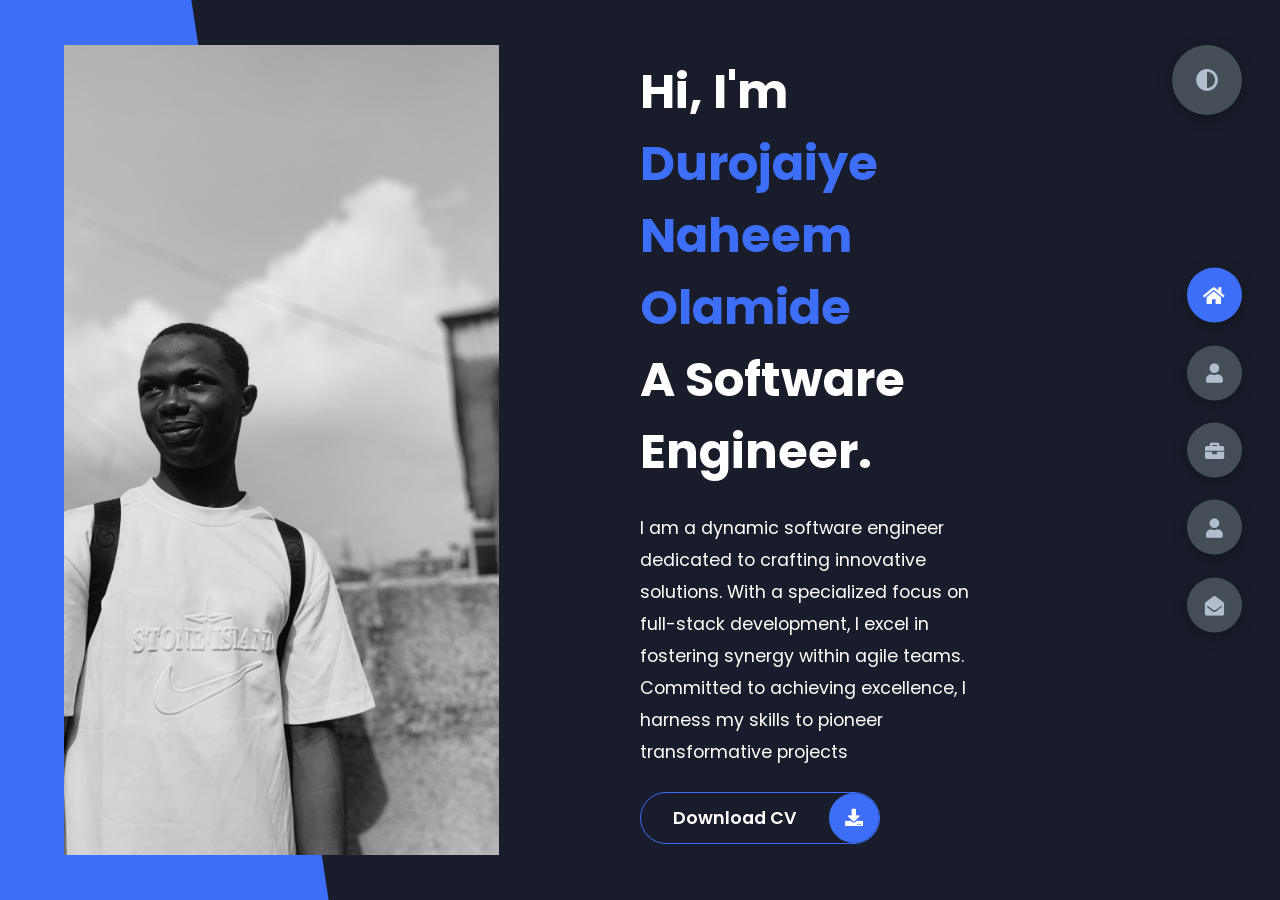
<file: index.html>
<!DOCTYPE html>
<html lang="en">
<head>
    <meta charset="UTF-8">
    <meta http-equiv="X-UA-Compatible" content="IE=edge">
    <meta name="viewport" content="width=device-width, initial-scale=1.0">
    <!-- Title that appears in the tab -->
    <title>Naheem Olamide | Portfolio</title>

    <!-- Browser Tab Icon (Favicon) -->
    <link rel="icon" type="image/png" href="image/naheem logo.png">
    <link rel="stylesheet" href="asset/fontawesome/css/all.min.css">
    <link rel="stylesheet" href="css/folio.css">
    <link rel="preconnect" href="https://fonts.googleapis.com" crossorigin="anonymous">
    <link rel="preconnect" href="https://fonts.gstatic.com" crossorigin="anonymous">
    <link rel="stylesheet" href="https://cdnjs.cloudflare.com/ajax/libs/font-awesome/5.15.4/css/all.min.css" integrity="sha512-1ycn6IcaQQ40/MKBW2W4Rhis/DbILU74C1vSrLJxCq57o941Ym01SwNsOMqvEBFlcgUa6xLiPY/NS5R+E6ztJQ==" crossorigin="anonymous" referrerpolicy="no-referrer" />
    <link href="https://fonts.googleapis.com/css2?family=Poppins:wght@400;500;600;700;800&display=swap" rel="stylesheet" crossorigin="anonymous">
</head>
<body class="main-content">
    <header class="container header active" id="home">
        <div class="header-content">
            <div class="left-header">
                <div class="h-shape"></div>
                <div class="image">
                    <img src="image/IMG_9837.jpeg" alt="profile-pic">
                </div>
            </div>
            <div class="right-header">
                <h2 class="name">
                    Hi, I'm <span>Durojaiye Naheem Olamide</span><br>
                    A Software Engineer.
                </h2>
                <p>
                I am a dynamic software engineer dedicated to crafting innovative solutions. With a specialized focus on full-stack development, I excel in fostering synergy within agile teams. Committed to achieving excellence, I harness my skills to pioneer transformative projects
                </p>
                <div class="btn-con">
                    <a href="cv/DUROJAIYE-NAHEEM-OLAMIDE-FlowCV-Resume-20241020.pdf" class="main-btn">
                        <span class="btn-text">Download CV</span>
                        <span class="btn-icon"><i class="fas fa-download"></i></span>
                    </a>
                </div>
            </div>
        </div>
    </header>
    <main>
        <section class="container about" id="about">
            <div class="main-title">
                <h2>My <span>Bio</span><span class="bg-text">my stats</span></h2>
            </div>
            <div class="about-container">
                <div class="left-about">
                    
                    <p>
                        Durojaiye Naheem Olamide is a dedicated software developer with a current role at Codeweb Solutions, where he also serves as a tutor at Codeweb Academy, a division of Codeweb Solutions. His passion for creating innovative software solutions drives him to excel in his profession. As a software engineer, Adegbenga Oluwatosin aspires to become one of the most sought-after developers in the industry. His ultimate goal is to develop an application that will significantly enhance the lives of countless individuals. Throughout his career, Adekoya Adegbenga has achieved impressive milestones, demonstrating his expertise and commitment to excellence in software development. With a bright future ahead, he continues to make strides in his journey, impacting the world of technology and beyond
                    </p>
                </div>
                <div class="right-about">
                    <div class="about-item">
                        <div class="abt-text">
                            <p class="large-text">20+</p>
                            <p class="small-text">Projects <br /> Completed</p>
                        </div>
                    </div>
                    <div class="about-item">
                        <div class="abt-text">
                            <p class="large-text">2 years+</p>
                            <p class="small-text"> <br />of experience</p>
                        </div>
                    </div>
                    <div class="about-item">
                        <div class="abt-text">
                            <p class="large-text">20+</p>
                            <p class="small-text">Happy <br /> Clients</p>
                        </div>
                    </div>
                    <div class="about-item">
                        <div class="abt-text">
                            <p class="large-text">20+</p>
                            <p class="small-text">Customer <br /> reviews</p>
                        </div>
                    </div>
                </div>
            </div>
            <div class="about-stats">
                <h4 class="stat-title">My Skills</h4>
                <div class="progress-bars">
                    <div class="progress-bar">
                        <p class="prog-title">html5</p>
                        <div class="progress-con">
                            <p class="prog-text">100%</p>
                            <div class="progress">
                                <span class="html"></span>
                            </div>
                        </div>
                    </div>
                    <div class="progress-bar">
                        <p class="prog-title">CSS3</p>
                        <div class="progress-con">
                            <p class="prog-text">90%</p>
                            <div class="progress">
                                <span class="css"></span>
                            </div>
                        </div>
                    </div>
                    <div class="progress-bar">
                        <p class="prog-title">javascript</p>
                        <div class="progress-con">
                            <p class="prog-text">90%</p>
                            <div class="progress">
                                <span class="js"></span>
                            </div>
                        </div>
                    </div>

                    <div class="progress-bar">
                        <p class="prog-title">PHP</p>
                        <div class="progress-con">
                            <p class="prog-text">92%</p>
                            <div class="progress">
                                <span class="php"></span>
                            </div>
                        </div>
                    </div>

                    <div class="progress-bar">
                        <p class="prog-title">Laravel</p>
                        <div class="progress-con">
                            <p class="prog-text">85%</p>
                            <div class="progress">
                                <span class="laravel"></span>
                            </div>
                        </div>
                    </div>

                    <div class="progress-bar">
                        <p class="prog-title">NodeJS</p>
                        <div class="progress-con">
                            <p class="prog-text">70%</p>
                            <div class="progress">
                                <span class="node"></span>
                            </div>
                        </div>
                    </div>

                    <div class="progress-bar">
                        <p class="prog-title">Tailwind Css</p>
                        <div class="progress-con">
                            <p class="prog-text">95%</p>
                            <div class="progress">
                                <span class="css"></span>
                            </div>
                        </div>
                    </div>
                    <div class="progress-bar">
                        <p class="prog-title">Sql</p>
                        <div class="progress-con">
                            <p class="prog-text">70%</p>
                            <div class="progress">
                                <span class="c"></span>
                            </div>
                        </div>
                    </div>
                    
                </div>
            </div>
            
        </section>
        <section class="container" id="portfolio">
            <div class="main-title">
                <h2>My <span>Projects</span><span class="bg-text">My Work</span></h2>
            </div>
            <p class="port-text">
                Here is some of my work that I've done in various programming languages.
            </p>
            <div class="portfolios">
                <div class="portfolio-item">
                    <div class="image">
                        <img src="image/header-bulb-table.jpeg" alt="">
                    </div>
                    <h2>CODEWEB CLASS</h2>
                    <div class="hover-items">
                        <h3>Project Source</h3>
                        <div class="icons">
                            <a href="https://github.com/naheemola123/CODEWEB-CLASS" class="icon" target="_blank">
                                <i class="fab fa-github"></i>
                            </a>
                            
                            <h2>A Website for Teaching online</h2>
                        </div>
                    </div>
                </div>
                 
                <!-- <div class="portfolio-item">
                    <div class="image">
                        <img src="./asset/logo.svg" alt="">
                    </div>
                    <h2>A Nodejs Project</h2>
                    <div class="hover-items">
                        <h3>Project Source</h3>
                        <div class="icons">
                            <a href="https://github.com/Fiyingithub/SimpleApi"  class="icon" target="_blank">
                                <i class="fab fa-github"></i>
                            </a>
                            
                            <h2>A Nodejs Project</h2>
                        </div>
                    </div>
                </div> -->
            
        </section>


        <section class="container" id="blogs">
            <div class="blogs-content">
                <div class="main-title">
                    <h2>About <span>Me</span><span class="bg-text"></span></h2>
                </div>
                <div class="blogs">
                    <div class="blog">
                        <div class="blog-text">
                            <h4>
                                Hello, Durojaiye Naheem Olamide, a results-driven software engineer with a passion for building cutting-edge solutions. My expertise lies in full-stack development,With a comprehensive skill set spanning HTML, CSS, JavaScript, SQL, PHP, Node.js, React, and Tailwind CSS, I offer a holistic approach to modern development,
                                and I thrive in collaborative, fast-paced environments. I have 2 years of experience in web development.
                                 <br /> <br /> 
                                 My background in full-stack development is complemented by a passion for optimizing user experiences and system performance. Proficient in crafting intuitive interfaces and seamlessly integrating technologies, I strive to exceed expectations with every project.
                                 <br> <br>
                                What truly sets me apart is my unwavering dedication to staying at the forefront of industry trends. I'm not just a developer; I'm a problem-solver, a creative thinker, and a constant learner.
                                 <br /> <br>
                                 I am uniquely positioned to offer these skills and more. I am driven by a desire to simplify complexities, making your clients' and employers' lives smoother and more efficient. Let's collaborate to bring your vision to life.
                                 <br />
                                 Eager to embark on this journey together,<br>
                                 <b><h1>Durojaiye Naheem Olamide</h1></b>
                            </h4>
                            <p>
                              
                            </p>
                        </div>
                    </div>
                    
            </div>
        </section>


        <section class="container contact" id="contact">
            <div class="contact-container">
                <div class="main-title">
                    <h2>Contact <span>Me</span><span class="bg-text">Contact</span></h2>
                </div>
                <div class="contact-content-con">
                    <div class="left-contact">
                        <h4>Contact me here</h4>
                        <p>
                          
                        </p>
                        <div class="contact-info">
                            <div class="contact-item">
                                <div class="icon">
                                    <i class="fas fa-map-marker-alt"></i>
                                    <span>Location:</span>
                                </div>
                                <p>
                                    Ikorodu, Lagos,Nigeria
                                </p>
                            </div>
                            <div class="contact-item">
                                <div class="icon">
                                    <i class="fas fa-envelope"></i>
                                    <span>Email: </span>
                                </div>
                                <p>
                                    <span>naheemolamide4@gmail.com</span>
                                </p>
                            </div>
                            
                            <div class="contact-item">
                                <div class="icon">
                                    <i class="fas fa-phone"></i>
                                    <span>Mobile Number:</span>
                                </div>
                                <p>
                                    <span>08162237554</span>
                                </p>
                            </div>
                            <div class="contact-item">
                                <div class="icon">
                                    <i class="fas fa-globe-africa"></i>
                                    <span>Languages:</span>
                                </div>
                                <p>
                                    <span> English</span>
                                </p>
                            </div>
                        </div>
                        <div class="contact-icons">
                            <div class="contact-icon">
                                
                                
                                <a href="https://github.com/naheemola123" target="_blank">
                                    <i class="fab fa-github"></i><br>
                                </a>
                                <a href="https://x.com/olamidenaheem?s=11">
                                    <i class="fab fa-twitter"></i>
                                </a>
                                <a href="https://www.instagram.com/__horlarvibez224?igsh=MW5ia3F2aGsxa2l6Yw%3D%3D&utm_source=qr">
                                    <i class="fab fa-instagram"></i>
                                </a>
                                <a href="https://www.linkedin.com/in/naheem-olamide-9b7874290/">
                                    <i class="fab fa-linkedin"></i>
                                </a>
                            </div>
                        </div>
                    </div>
                    <div class="right-contact">
                        <form action="" class="contact-form">
                            <div class="input-control i-c-2">
                                <input type="text" required placeholder="YOUR NAME">
                                <input type="email" required placeholder="YOUR EMAIL">
                            </div>
                            <div class="input-control">
                                <input type="text" required placeholder="ENTER SUBJECT">
                            </div>
                            <div class="input-control">
                                <textarea name="" id="" cols="15" rows="8" placeholder="Message Here..."></textarea>
                            </div>
                            <div class="submit-btn">
                                <a href="cv/DUROJAIYE-NAHEEM-OLAMIDE-FlowCV-Resume-20241020.pdf" class="main-btn">
                                    <span class="btn-text">Download CV</span>
                                    <span class="btn-icon"><i class="fas fa-download"></i></span>
                                </a>
                            </div>
                        </form>
                    </div>
                </div>
            </div>
        </section>
    </main>

    <div class="controls">
        <div class="control active-btn" data-id="home" >
            <i class="fas fa-home"></i>
        </div>
        <div class="control" data-id="about">
            <i class="fas fa-user"></i>
        </div>
        <div class="control" data-id="portfolio">
            <i class="fas fa-briefcase"></i>
        </div>
        <div class="control" data-id="blogs">
            <i class="fas fa-user"></i>
        </div>
        <div class="control" data-id="contact">
            <i class="fas fa-envelope-open"></i>
        </div>
    </div>
    <div class="theme-btn">
        <i class="fas fa-adjust"></i>
    </div>
    <script src="app.js"></script>
</body>
</html>
</file>
<file: css/folio.css>
* {
  margin: 0;
  padding: 0;
  box-sizing: border-box;
  list-style: none;
}

:root {
  --color-primary: #191d2b;
  --color-secondary: #3c6ef7;
  --color-white: #FFFFFF;
  --color-black: #000;
  --color-grey0: #f8f8f8;
  --color-grey-1: #dbe1e8;
  --color-grey-2: #b2becd;
  --color-grey-3: #6c7983;
  --color-grey-4: #454e56;
  --color-grey-5: #2a2e35;
  --color-grey-6: #12181b;
  --br-sm-2: 14px;
  --box-shadow-1: 0 3px 15px rgba(0,0,0,.3);
}

.light-mode {
  --color-primary: #FFFFFF;
  --color-secondary: #3c6ef7;;
  --color-white: #454e56;
  --color-black: #000;
  --color-grey0: #f8f8f8;
  --color-grey-1: #6c7983;
  --color-grey-2: #6c7983;
  --color-grey-3: #6c7983;
  --color-grey-4: #454e56;
  --color-grey-5: #f8f8f8;
  --color-grey-6: #12181b;
}

body {
  background-color: var(--color-primary);
  font-family: "Poppins", sans-serif;
  font-size: 1.1rem;
  color: var(--color-white);
  transition: all 0.4s ease-in-out;
}

a {
  display: inline-block;
  text-decoration: none;
  color: inherit;
  font-family: inherit;
}

header {
  min-height: 100vh;
  color: var(--color-white);
  overflow: hidden;
  padding: 0 !important;
}

section {
  min-height: 100vh;
  width: 100%;
  position: absolute;
  left: 0;
  top: 0;
  padding: 3rem 18rem;
}

.container {
  display: none;
  transform: translateY(-100%) scale(0);
  transition: all 0.4s ease-in-out;
  background-color: var(--color-primary);
}

.active {
  display: block;
  animation: appear 1s ease-in-out;
  transform: translateY(0) scaleY(1);
}
@keyframes appear {
  0% {
    transform: translateY(-100%) scaleY(0);
  }
  100% {
    transform: translateY(0) scaleY(1);
  }
}

.controls {
  position: fixed;
  z-index: 10;
  top: 50%;
  right: 3%;
  display: flex;
  flex-direction: column;
  align-items: center;
  justify-content: center;
  transform: translateY(-50%);
}
.controls .control {
  padding: 1rem;
  cursor: pointer;
  background-color: var(--color-grey-4);
  width: 55px;
  height: 55px;
  border-radius: 50%;
  display: flex;
  justify-content: center;
  align-items: center;
  margin: 0.7rem 0;
  box-shadow: var(--box-shadow-1);
}
.controls .control i {
  font-size: 1.2rem;
  color: var(--color-grey-2);
  pointer-events: none;
}
.controls .active-btn {
  background-color: var(--color-secondary);
  transition: all 0.4s ease-in-out;
}
.controls .active-btn i {
  color: var(--color-white);
}

.theme-btn {
  top: 5%;
  right: 3%;
  width: 70px;
  height: 70px;
  border-radius: 50%;
  background-color: var(--color-grey-4);
  cursor: pointer;
  position: fixed;
  display: flex;
  justify-content: center;
  align-items: center;
  box-shadow: 0 3px 15px rgba(0, 0, 0, 0.3);
  transition: all 0.1s ease-in-out;
}
.theme-btn:active {
  transform: translateY(-3px);
}
.theme-btn i {
  font-size: 1.4rem;
  color: var(--color-grey-2);
  pointer-events: none;
}

/*---------Header-content--------*/


.header-content {
  display: grid;
  grid-template-columns: repeat(2, 1fr);
  min-height: 100vh;
}
.header-content .left-header {
  display: flex;
  align-items: center;
  position: relative;
}
.header-content .left-header .h-shape {
  transition: all 0.4s ease-in-out;
  width: 65%;
  height: 100%;
  background-color: var(--color-secondary);
  position: absolute;
  left: 0;
  top: 0;
  z-index: -1;
  clip-path: polygon(0 0, 46% 0, 79% 100%, 0% 100%);
}
.header-content .left-header .image {
  border-radius: var(--br-sm-2);
  height: 90%;
  width: 68%;
  margin-left: 4rem;
  background-color: var(--color-black);
  transition: all 0.4s ease-in-out;
}
.header-content .left-header .image img {
  width: 100%;
  height: 100%;
  object-fit: cover;
  transition: all 0.4s ease-in-out;
  filter: grayscale(100%);
}
.header-content .left-header .image img:hover {
  filter: grayscale(0);
}
.header-content .right-header {
  display: flex;
  flex-direction: column;
  justify-content: center;
  padding-right: 18rem;
}
.header-content .right-header .name {
  font-size: 3rem;
}
.header-content .right-header .name span {
  color: var(--color-secondary);
}
.header-content .right-header p {
  margin: 1.5rem 0;
  line-height: 2rem;
}

/*--------About--------*/


.about-container {
  display: grid;
  grid-template-columns: repeat(2, 1fr);
  padding-top: 3.5rem;
  padding-bottom: 5rem;
}
.about-container .right-about {
  display: grid;
  grid-template-columns: repeat(2, 1fr);
  grid-gap: 2rem;
}
.about-container .right-about .about-item {
  border: 1px solid var(--color-grey-5);
  border-radius: 5px;
  transition: all 0.4s ease-in-out;
  box-shadow: 1px 2px 15px rgba(0, 0, 0, 0.1);
}
.about-container .right-about .about-item:hover {
  cursor: default;
  transform: translateY(-5px);
  border: 1px solid var(--color-secondary);
  box-shadow: 1px 4px 15px rgba(0, 0, 0, 0.32);
}
.about-container .right-about .about-item .abt-text {
  padding: 1.5rem;
  display: flex;
  flex-direction: column;
}
.about-container .right-about .about-item .abt-text .large-text {
  font-size: 3rem;
  font-weight: 700;
  color: var(--color-secondary);
}
.about-container .right-about .about-item .abt-text .small-text {
  padding-left: 3rem;
  position: relative;
  text-transform: uppercase;
  font-size: 1.2rem;
  color: var(--color-grey-1);
  letter-spacing: 2px;
}
.about-container .right-about .about-item .abt-text .small-text::before {
  content: "";
  position: absolute;
  left: 0;
  top: 15px;
  width: 2rem;
  height: 2px;
  background-color: var(--color-grey-5);
}
.about-container .left-about {
  padding-right: 5rem;
}
.about-container .left-about p {
  line-height: 2rem;
  padding: 1rem;
  color: var(--color-grey-1);
}
.about-container .left-about h4 {
  font-size: 2rem;
  text-transform: uppercase;
}

.about-stats {
  padding-bottom: 4rem;
}
.about-stats .progress-bars {
  display: grid;
  grid-template-columns: repeat(2, 1fr);
  grid-gap: 2rem;
}
.about-stats .progress-bars .progress-bar {
  display: flex;
  flex-direction: column;
}
.about-stats .progress-bars .progress-bar .prog-title {
  text-transform: uppercase;
  font-weight: 500;
}
.about-stats .progress-bars .progress-bar .progress-con {
  display: flex;
  align-items: center;
}
.about-stats .progress-bars .progress-bar .progress-con .prog-text {
  color: var(--color-grey-2);
}
.about-stats .progress-bars .progress-bar .progress-con .progress {
  width: 100%;
  height: 0.45rem;
  background-color: var(--color-grey-4);
  margin-left: 1rem;
  position: relative;
}
.about-stats .progress-bars .progress-bar .progress-con .progress span {
  position: absolute;
  top: 0;
  left: 0;
  height: 100%;
  background-color: var(--color-secondary);
  transition: all 0.4s ease-in-out;
  width: 60%;
}
.about-stats .progress-bars .progress-bar .progress-con .progress .html {
  width: 100%;
}
.about-stats .progress-bars .progress-bar .progress-con .progress .css {
  width: 90%;
}
.about-stats .progress-bars .progress-bar .progress-con .progress .js {
  width: 90%;
}
.about-stats .progress-bars .progress-bar .progress-con .progress .laravel {
  width: 85%;
}
.about-stats .progress-bars .progress-bar .progress-con .progress .node {
  width: 70%;
}
.about-stats .progress-bars .progress-bar .progress-con .progress .php {
  width: 92%;
}
.about-stats .progress-bars .progress-bar .progress-con .progress .c {
  width: 70%;
}
.stat-title {
  text-transform: uppercase;
  font-size: 1.4rem;
  text-align: center;
  padding: 3.5rem 0;
  position: relative;
}
.stat-title::before {
  content: "";
  position: absolute;
  left: 50%;
  top: 0;
  width: 40%;
  height: 1px;
  background-color: var(--color-grey-5);
  transform: translateX(-50%);
}

/*----------Timeline------------*/


.timeline {
  display: grid;
  grid-template-columns: repeat(2, 1fr);
  grid-gap: 2rem;
  padding-bottom: 3rem;
}
.timeline .timeline-item {
  position: relative;
  padding-left: 3rem;
  border-left: 1px solid var(--color-grey-5);
}
.timeline .timeline-item .tl-icon {
  position: absolute;
  left: -27px;
  top: 0;
  background-color: var(--color-secondary);
  width: 50px;
  height: 50px;
  border-radius: 50%;
  display: flex;
  align-items: center;
  justify-content: center;
}
.timeline .timeline-item .tl-icon i {
  font-size: 1.3rem;
}
.timeline .timeline-item .tl-duration {
  padding: 0.2rem 0.6rem;
  background-color: var(--color-grey-5);
  border-radius: 15px;
  display: inline-block;
  font-size: 0.8rem;
  text-transform: uppercase;
  font-weight: 500;
}
.timeline .timeline-item h5 {
  padding: 1rem 0;
  text-transform: uppercase;
  font-size: 1.3rem;
  font-weight: 600;
}
.timeline .timeline-item h5 span {
  color: var(--color-grey-2);
  font-weight: 500;
  font-size: 1.2rem;
}
.timeline .timeline-item p {
  color: var(--color-grey-2);
}

.port-text {
  padding: 2rem 0;
  text-align: center;
}

.portfolios {
  display: grid;
  grid-template-columns: repeat(3, 1fr);
  grid-gap: 2rem;
  margin-top: 3rem;
}
.portfolios .portfolio-item {
  position: relative;
  border-radius: 15px;
}
.portfolios .portfolio-item img {
  width: 100%;
  height: 300px;
  object-fit: cover;
  border-radius: 15px;
}
.portfolios .portfolio-item .hover-items {
  width: 100%;
  height: 100%;
  background-color: var(--color-secondary);
  position: absolute;
  left: 0;
  top: 0;
  border-radius: 15px;
  display: flex;
  justify-content: center;
  align-items: center;
  flex-direction: column;
  opacity: 0;
  transform: scale(0);
  transition: all 0.4s ease-in-out;
}
.portfolios .portfolio-item .hover-items h3 {
  font-size: 1.5rem;
  color: var(--color-white);
  margin-bottom: 1.5rem;
}
.portfolios .portfolio-item .hover-items .icons {
  display: flex;
  justify-content: center;
  align-items: center;
}
.portfolios .portfolio-item .hover-items .icons .icon {
  background-color: var(--color-primary);
  border-radius: 50%;
  width: 50px;
  height: 50px;
  display: flex;
  align-items: center;
  justify-content: center;
  margin: 0 1rem;
  cursor: pointer;
  transition: all 0.4s ease-in-out;
}
.portfolios .portfolio-item .hover-items .icons .icon i {
  font-size: 1.5rem;
  color: var(--color-white);
  margin: 0 1rem;
}
.portfolios .portfolio-item .hover-items .icons .icon:hover {
  background-color: var(--color-white);
}
.portfolios .portfolio-item .hover-items .icons .icon:hover i {
  color: var(--color-primary);
}

.portfolio-item:hover .hover-items {
  opacity: 1;
  transform: scale(1);
}

.blogs {
  display: grid;
  grid-template-columns: repeat(3, 1fr);
  grid-gap: 2rem;
  margin-top: 3rem;
}
.blogs .blog {
  position: relative;
  background-color: var(--color-grey-5);
  border-radius: 5px;
  box-shadow: 1px 1px 20px rgba(0, 0, 0, 0.1);
  transition: all 0.4s ease-in-out;
}
.blogs .blog:hover {
  box-shadow: 1px 1px 20px rgba(0, 0, 0, 0.3);
  transform: translateY(-5px);
  transition: all 0.4s ease-in-out;
}
.blogs .blog:hover img {
  filter: grayscale(0);
  transform: scale(1.1);
  box-shadow: 0px 4px 15px rgba(0, 0, 0, 0.8);
}
.blogs .blog video {
  width: 100%;
  height: 400px;
  object-fit: cover;
  border-top-left-radius: 5px;
  border-top-right-radius: 5px;
  /* filter: grayscale(100%); */
  transition: all 0.4s ease-in-out;
}
.blogs .blog .blog-text {
  margin-top: -7px;
  padding: 1.1rem;
  border-top: 8px solid var(--color-secondary);
}
.blogs .blog .blog-text h4 {
  font-size: 1.5rem;
  margin-bottom: 0.7rem;
  transition: all 0.4s ease-in-out;
  cursor: pointer;
}
.blogs .blog .blog-text h4:hover {
  color: var(--color-secondary);
}
.blogs .blog .blog-text p {
  color: var(--color-grey-2);
  line-height: 2rem;
  padding-bottom: 1rem;
}

.contact-content-con {
  display: flex;
  padding-top: 3.5rem;
}
.contact-content-con .left-contact {
  flex: 2;
}
.contact-content-con .left-contact h4 {
  margin-top: 1rem;
  font-size: 2rem;
  text-transform: uppercase;
}
.contact-content-con .left-contact p {
  margin: 1rem 0;
  line-height: 2rem;
}
.contact-content-con .left-contact .contact-info .contact-item {
  display: flex;
  align-items: center;
  justify-content: space-between;
}
.contact-content-con .left-contact .contact-info .contact-item p {
  margin: 0.3rem 0 !important;
  padding: 0 !important;
}
.contact-content-con .left-contact .contact-info .contact-item .icon {
  display: grid;
  grid-template-columns: 40px 1fr;
}
.contact-content-con .left-contact .contact-info .contact-item .icon i {
  display: flex;
  align-items: center;
  font-size: 1.3rem;
}
.contact-content-con .left-contact .contact-icon {
  display: flex;
  margin-top: 2rem;
}
.contact-content-con .left-contact .contact-icon a {
  display: flex;
  align-items: center;
  color: var(--color-white);
  background-color: var(--color-grey-5);
  cursor: pointer;
  justify-content: center;
  width: 50px;
  height: 50px;
  border-radius: 50%;
  margin: 0 0.4rem;
  transition: all 0.4s ease-in-out;
}
.contact-content-con .left-contact .contact-icon a:hover {
  background-color: var(--color-secondary);
}
.contact-content-con .left-contact .contact-icon a:hover i {
  color: var(--color-primary);
}
.contact-content-con .left-contact .contact-icon a i {
  display: flex;
  align-items: center;
  justify-content: center;
  font-size: 1.3rem;
}
.contact-content-con .right-contact {
  flex: 3;
  margin-left: 3rem;
}
.contact-content-con .right-contact .input-control {
  margin: 1.5rem 0;
}
.contact-content-con .right-contact .input-control input, .contact-content-con .right-contact .input-control textarea {
  border-radius: 30px;
  font-weight: inherit;
  font-size: inherit;
  font-family: inherit;
  padding: 0.8rem 1.1rem;
  outline: none;
  border: none;
  background-color: var(--color-grey-5);
  width: 100%;
  color: var(--color-white);
  resize: none;
}
.contact-content-con .right-contact .i-c-2 {
  display: flex;
}
.contact-content-con .right-contact .i-c-2 :last-child {
  margin-left: 1.5rem;
}
.contact-content-con .right-contact .submit-btn {
  display: flex;
  justify-content: flex-start;
}

/*----------Independed components-------------*/


.btn-con {
  display: flex;
  align-self: flex-start;
}

.main-btn {
  border-radius: 30px;
  color: inherit;
  font-weight: 600;
  position: relative;
  border: 1px solid var(--color-secondary);
  display: flex;
  align-self: flex-start;
  align-items: center;
  overflow: hidden;
}
.main-btn .btn-text {
  padding: 0 2rem;
}
.main-btn .btn-icon {
  background-color: var(--color-secondary);
  display: flex;
  align-items: center;
  justify-content: center;
  border-radius: 50%;
  padding: 1rem;
}
.main-btn::before {
  content: "";
  position: absolute;
  top: 0;
  right: 0;
  transform: translateX(100%);
  transition: all 0.4s ease-out;
  z-index: -1;
}
.main-btn:hover {
  transition: all 0.4s ease-out;
}
.main-btn:hover::before {
  width: 100%;
  height: 100%;
  background-color: var(--color-secondary);
  transform: translateX(0);
  transition: all 0.4s ease-out;
}

.main-title {
  text-align: center;
}
.main-title h2 {
  position: relative;
  text-transform: uppercase;
  font-size: 4rem;
  font-weight: 700;
}
.main-title h2 span {
  color: var(--color-secondary);
}
.main-title h2 .bg-text {
  position: absolute;
  top: 50%;
  left: 50%;
  color: var(--color-grey-5);
  transition: all 0.4s ease-in-out;
  z-index: -1;
  transform: translate(-50%, -50%);
  font-weight: 800;
  font-size: 6.3rem;
}

.about-container .left-about p {
  padding-left: 0;
}

@media screen and (max-width: 600px) {
  header {
    padding: 0 !important;
  }

  .theme-btn {
    width: 50px;
    height: 50px;
  }

  .header-content {
    grid-template-columns: repeat(1, 1fr);
    padding-bottom: 6rem;
  }

  .left-header .h-shape {
    display: none;
  }

  .right-header {
    grid-row: 1;
    padding-right: 0rem !important;
    width: 90%;
    margin: 0 auto;
  }
  .right-header .name {
    font-size: 2.5rem !important;
    text-align: center;
    padding-top: 3rem;
  }

  .header-content .left-header .image {
    margin: 0 auto;
    width: 90%;
  }

  .controls {
    top: auto;
    bottom: 0;
    flex-direction: row;
    justify-content: center;
    left: 50%;
    transform: translateX(-50%);
    width: 100%;
    background-color: var(--color-grey-5);
  }
  .controls .control {
    margin: 1rem 0.3rem;
  }

  .about-container {
    grid-template-columns: repeat(1, 1fr);
  }
  .about-container .right-about {
    grid-template-columns: repeat(1, 1fr);
    padding-top: 2.5rem;
  }
  .about-container .left-about {
    padding-right: 0;
  }
  .about-container .left-about p {
    padding-left: 0;
  }

  .timeline {
    grid-template-columns: repeat(1, 1fr);
    padding-bottom: 6rem;
  }

  .container {
    padding: 2rem 2.5rem !important;
  }

  .about-stats .progress-bars {
    grid-template-columns: repeat(1, 1fr);
  }

  .portfolios {
    grid-template-columns: repeat(1, 1fr);
    padding-bottom: 6rem;
    margin-top: 1rem;
  }

  .blogs {
    grid-template-columns: repeat(1, 1fr);
    padding-bottom: 6rem;
  }

  .contact-content-con {
    flex-direction: column;
  }
  .contact-content-con .right-contact {
    margin-left: 0;
    margin-top: 2.5rem;
  }

  .contact-content-con .right-contact .i-c-2 {
    flex-direction: column;
  }

  .contact-content-con .right-contact .i-c-2 :last-child {
    margin-left: 0;
    margin-top: 1.5rem;
  }

  .contact-content-con .right-contact {
    margin-bottom: 6rem;
  }

  .contact-item {
    flex-direction: column;
    margin: 1rem 0;
  }
  .contact-item p {
    font-size: 15px;
    color: var(--color-grey-2);
  }
  .contact-item span {
    font-size: 15px;
  }
  .contact-item .icon {
    grid-template-columns: 25px 1fr;
  }

  .main-title h2 {
    font-size: 2rem;
  }
  .main-title h2 span {
    font-size: 2.3rem;
  }
  .main-title h2 .bg-text {
    font-size: 2.3rem;
  }
}
@media screen and (max-width: 1432px) {
  .container {
    padding: 7rem 11rem;
  }

  .contact-content-con {
    flex-direction: column;
  }
  .contact-content-con .right-contact {
    margin-left: 0;
    margin-top: 2.5rem;
  }

  .contact-content-con .right-contact .i-c-2 {
    flex-direction: column;
  }

  .contact-content-con .right-contact .i-c-2 :last-child {
    margin-left: 0;
    margin-top: 1.5rem;
  }

  .contact-content-con .right-contact {
    margin-bottom: 6rem;
  }

  .main-title h2 .bg-text {
    font-size: 5.5rem;
  }
}
@media screen and (max-width: 1250px) {
  .blogs {
    grid-template-columns: repeat(2, 1fr);
    margin-top: 6rem;
  }

  .portfolios {
    grid-template-columns: repeat(2, 1fr);
  }

  .header-content .right-header {
    padding-right: 9rem;
  }
}
@media screen and (max-width: 660px) {
  .blogs {
    grid-template-columns: repeat(1, 1fr);
  }

  .portfolios {
    grid-template-columns: repeat(1, 1fr);
  }
}
@media screen and (max-width: 1070px) {
  .about-container {
    grid-template-columns: repeat(1, 1fr);
  }
  .about-container .right-about {
    padding-top: 2.5rem;
  }

  .main-title h2 {
    font-size: 4rem;
  }
  .main-title h2 span {
    font-size: 4rem;
  }
  .main-title h2 .bg-text {
    font-size: 4.5rem;
  }
}
@media screen and (max-width: 970px) {
  .container {
    padding: 7rem 6rem;
  }

  .about-container .left-about {
    padding-right: 0rem;
  }

  .header-content {
    grid-template-columns: repeat(1, 1fr);
    padding-bottom: 6rem;
  }

  .left-header .h-shape {
    display: none;
  }
  .left-header .image {
    width: 90% !important;
    margin: 0 auto !important;
  }

  .right-header {
    grid-row: 1;
    padding-right: 0rem !important;
    width: 90%;
    margin: 0 auto;
  }
  .right-header .name {
    font-size: 2.5rem !important;
    text-align: center;
    padding-top: 3rem;
  }
}
@media screen and (max-width: 700px) {
  .container {
    padding: 7rem 3rem;
  }

  .about-stats .progress-bars {
    grid-template-columns: repeat(1, 1fr);
  }

  .about-container .right-about {
    grid-template-columns: repeat(1, 1fr);
  }

  .timeline {
    grid-template-columns: repeat(1, 1fr);
  }

  .main-title h2 {
    font-size: 3rem;
  }
  .main-title h2 span {
    font-size: 3rem;
  }
  .main-title h2 .bg-text {
    font-size: 4rem;
  }
}

/*# sourceMappingURL=styles.css.map */
</file>
